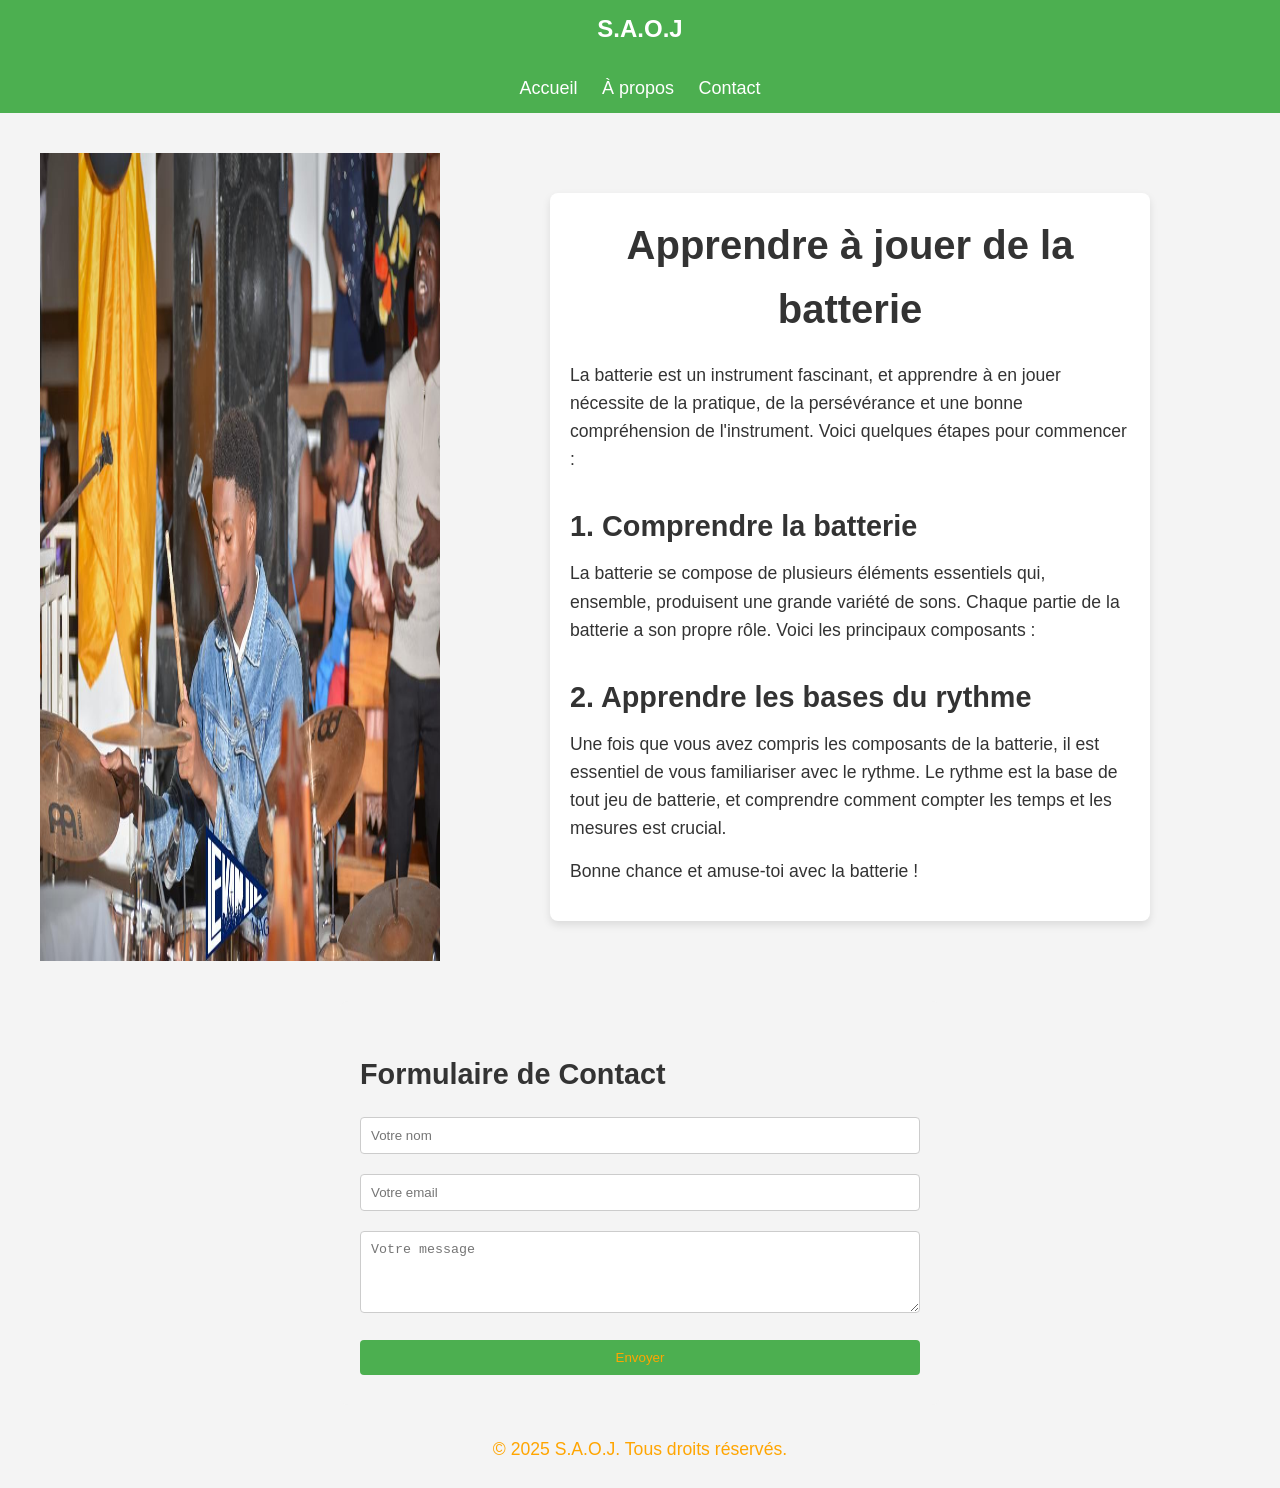
<file: index.html>
<!DOCTYPE html>
<html lang="fr">
<head>
    <meta charset="UTF-8">
    <meta name="viewport" content="width=device-width, initial-scale=1.0">
    <title>Drummer</title>
    <link rel="stylesheet" href="style.css">
  
</head>
<body>

    <header>
        <nav >S.A.O.J </nav>
        <br>
        <a href="#">Accueil</a>
        <a href="#">À propos</a>
        <a href="#">Contact</a>
    </header>


    <div class="main-section">
        <img src="IMG-20250503-WA0007.jpg" alt="">
        <div class="content">
            <h1>Apprendre à jouer de la batterie</h1>
            <p>La batterie est un instrument fascinant, et apprendre à en jouer nécessite de la pratique, de la persévérance et une bonne compréhension de l'instrument. Voici quelques étapes pour commencer :</p>
            
            <h2>1. Comprendre la batterie</h2>
            <p>La batterie se compose de plusieurs éléments essentiels qui, ensemble, produisent une grande variété de sons. Chaque partie de la batterie a son propre rôle. Voici les principaux composants :</p>
            
         
            <h2>2. Apprendre les bases du rythme</h2>
            <p>Une fois que vous avez compris les composants de la batterie, il est essentiel de vous familiariser avec le rythme. Le rythme est la base de tout jeu de batterie, et comprendre comment compter les temps et les mesures est crucial.</p>
            
            <p>Bonne chance et amuse-toi avec la batterie !</p>
        </div>
        
    </div>



    <div class="form-container">
        <h2>Formulaire de Contact</h2>
        <form>
            <input type="text" placeholder="Votre nom" required>
            <input type="email" placeholder="Votre email" required>
            <textarea rows="4" placeholder="Votre message" required></textarea>
            <button type="submit" style="color: orange;">Envoyer</button>
        </form>
    </div>


    <footer>
        <p>&copy; 2025 S.A.O.J. Tous droits réservés.</p>
      
    </footer>

</body>
</html>
</file>
<file: style.css>
/* Style du menu fixe */



/* Style de la section principale */
.main-section {
    margin-top: 70px; /* Pour éviter que le contenu soit caché sous le menu fixe */
    padding: 20px;
    display: flex;
    flex-direction: row;
    justify-content: space-between;
}

.main-section img {
    float: left;
    margin-right: 20px;
    width: 40%;
    max-width: 400px;
}



/* Style du footer */
footer {
  
    bottom: 0;
    left: 0;
    width: 100%;
    background-color: #f4f4f4;
    color: orange;
    text-align: center;
    padding: 10px;
}



/* Style de base pour le corps de la page */
body {
    font-family: Arial, sans-serif;  /* Utilisation d'une police lisible */
    background-color: #f4f4f4;      /* Fond gris clair */
    margin: 0;
    padding: 0;
    color: #333;                     /* Couleur du texte */
}

/* Style pour la section principale */
.content {
    width: 80%;
    max-width: 900px;                /* Largeur maximale pour éviter d'être trop large */
    margin: 40px auto;               /* Centrage horizontal avec un espacement vertical */
    padding: 20px;
    background-color: #fff;          /* Fond blanc pour la section */
    box-shadow: 0 4px 8px rgba(0, 0, 0, 0.1); /* Ombre discrète pour un effet de profondeur */
    border-radius: 8px;              /* Coins arrondis */
}

/* Style pour le titre principal */
h1 {
    font-size: 2.5em;                /* Taille du texte du titre */
    color: #4CAF50;                  /* Couleur verte pour le titre */
    text-align: center;              /* Centrer le titre */
    margin-bottom: 20px;
}

/* Style pour les sous-titres (h2) */
h2 {
    font-size: 1.8em;                /* Taille du texte des sous-titres */
    color: #333;                     /* Couleur gris foncé pour les sous-titres */
    margin-top: 30px;
    margin-bottom: 10px;
}

/* Style pour les paragraphes */
p {
    font-size: 1.1em;                /* Taille de texte agréable à lire */
    line-height: 1.6;                /* Espacement entre les lignes pour améliorer la lisibilité */
    margin-bottom: 15px;             /* Espacement sous chaque paragraphe */
}

/* Style des liens */
a {
    color: #4CAF50;                  /* Couleur verte pour les liens */
    text-decoration: none;           /* Retirer le soulignement */
}

a:hover {
    text-decoration: underline;      /* Souligner le lien au survol */
}

/* Style des titres de section */
h1, h2 {
    font-family: 'Arial', sans-serif;
    font-weight: bold;
}

/* Style des listes (si besoin) */
ul {
    padding-left: 20px;
    margin-bottom: 20px;
}

ul li {
    font-size: 1.1em;
    margin-bottom: 10px;
}

/* Médias queries pour rendre la page responsive */
@media (max-width: 768px) {
    .content {
        width: 95%;
    }

    h1 {
        font-size: 2em;
    }

    h2 {
        font-size: 1.5em;
    }

    p {
        font-size: 1em;
    }
}

/* Style de base */
* {
    margin: 0;
    padding: 0;
    box-sizing: border-box;
}

body {
    font-family: Arial, sans-serif;
    line-height: 1.6;
}

header {
    background: #4CAF50;
    color: white;
    padding: 10px 0;
    text-align: center;
}

header nav {
    font-size: 24px;
    font-weight: bold;
}

header a {
    color: white;
    margin: 0 10px;
    text-decoration: none;
    font-size: 18px;
}

header a:hover {
    text-decoration: underline;
}

.main-section {
    display: flex;
    flex-direction: row;
    margin: 20px;
}

.main-image {
    max-width: 50%;
    height: auto;
    margin-right: 20px;
}

.content {
    max-width: 50%;
    padding: 20px;
}

h1, h2 {
    color: #333;
}

.form-container {
    background: #f4f4f4;
    padding: 20px;
    margin: 20px auto;
    max-width: 600px;
    border-radius: 8px;
}

form input, form textarea, form button {
    width: 100%;
    padding: 10px;
    margin: 10px 0;
    border: 1px solid #ccc;
    border-radius: 4px;
}

form button {
    background-color: #4CAF50;
    color: white;
    border: none;
    cursor: pointer;
}

form button:hover {
    background-color: darkorange;
}

/* Media Queries pour rendre la page responsive */

@media screen and (max-width: 768px) {
    header {
        text-align: left;
        padding: 20px;
    }

    header nav {
        font-size: 18px;
    }

    header a {
        margin: 5px 10px;
        font-size: 16px;
    }

    .main-section {
        flex-direction: column;
        align-items: center;
    }

    .main-image {
        max-width: 80%;
        margin: 0 0 20px 0;
    }

    .content {
        max-width: 90%;
    }

    .form-container {
        padding: 15px;
    }

    form input, form textarea, form button {
        padding: 12px;
        font-size: 16px;
    }
}

@media screen and (max-width: 480px) {
    header {
        padding: 15px;
    }

    header nav {
        font-size: 16px;
    }

    header a {
        font-size: 14px;
    }

    .main-image {
        max-width: 100%;
    }

    .content {
        max-width: 100%;
    }

    .form-container {
        padding: 10px;
    }

    form input, form textarea, form button {
        padding: 15px;
        font-size: 14px;
    }
}
</file>
